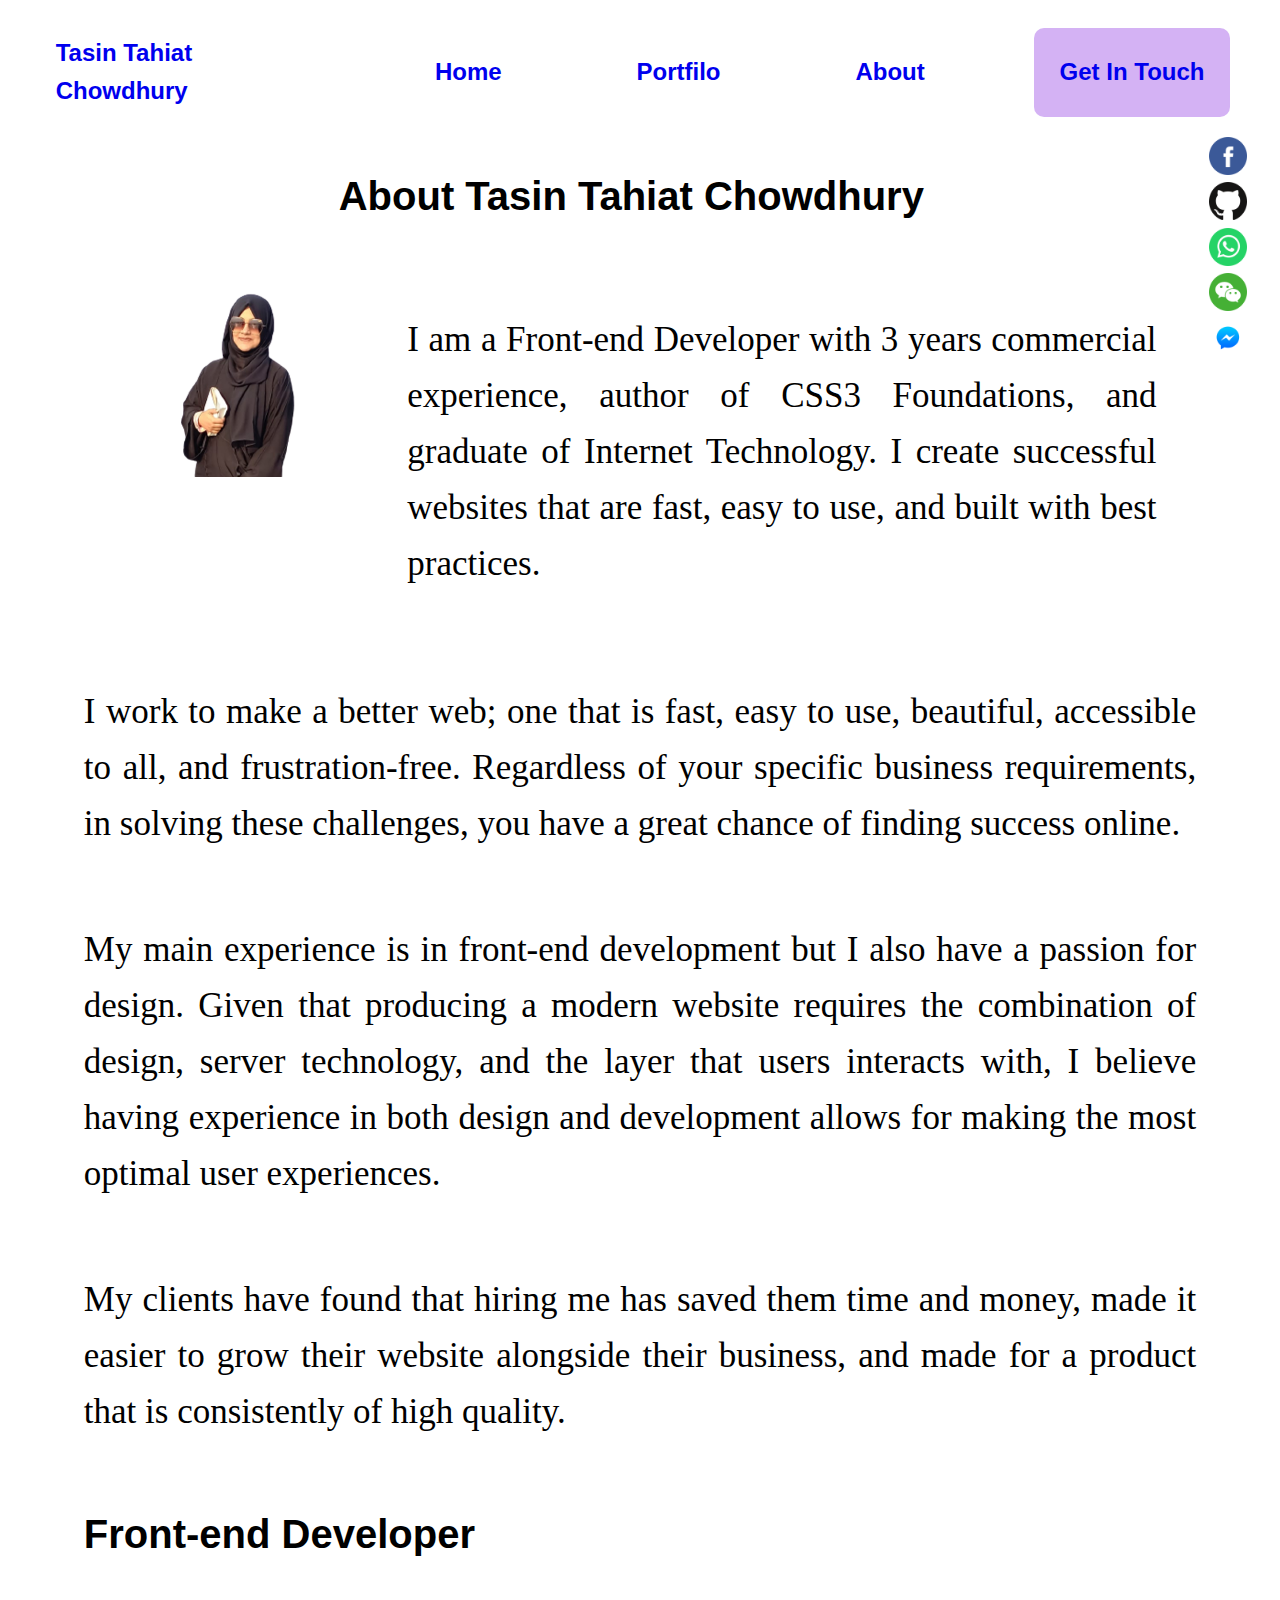
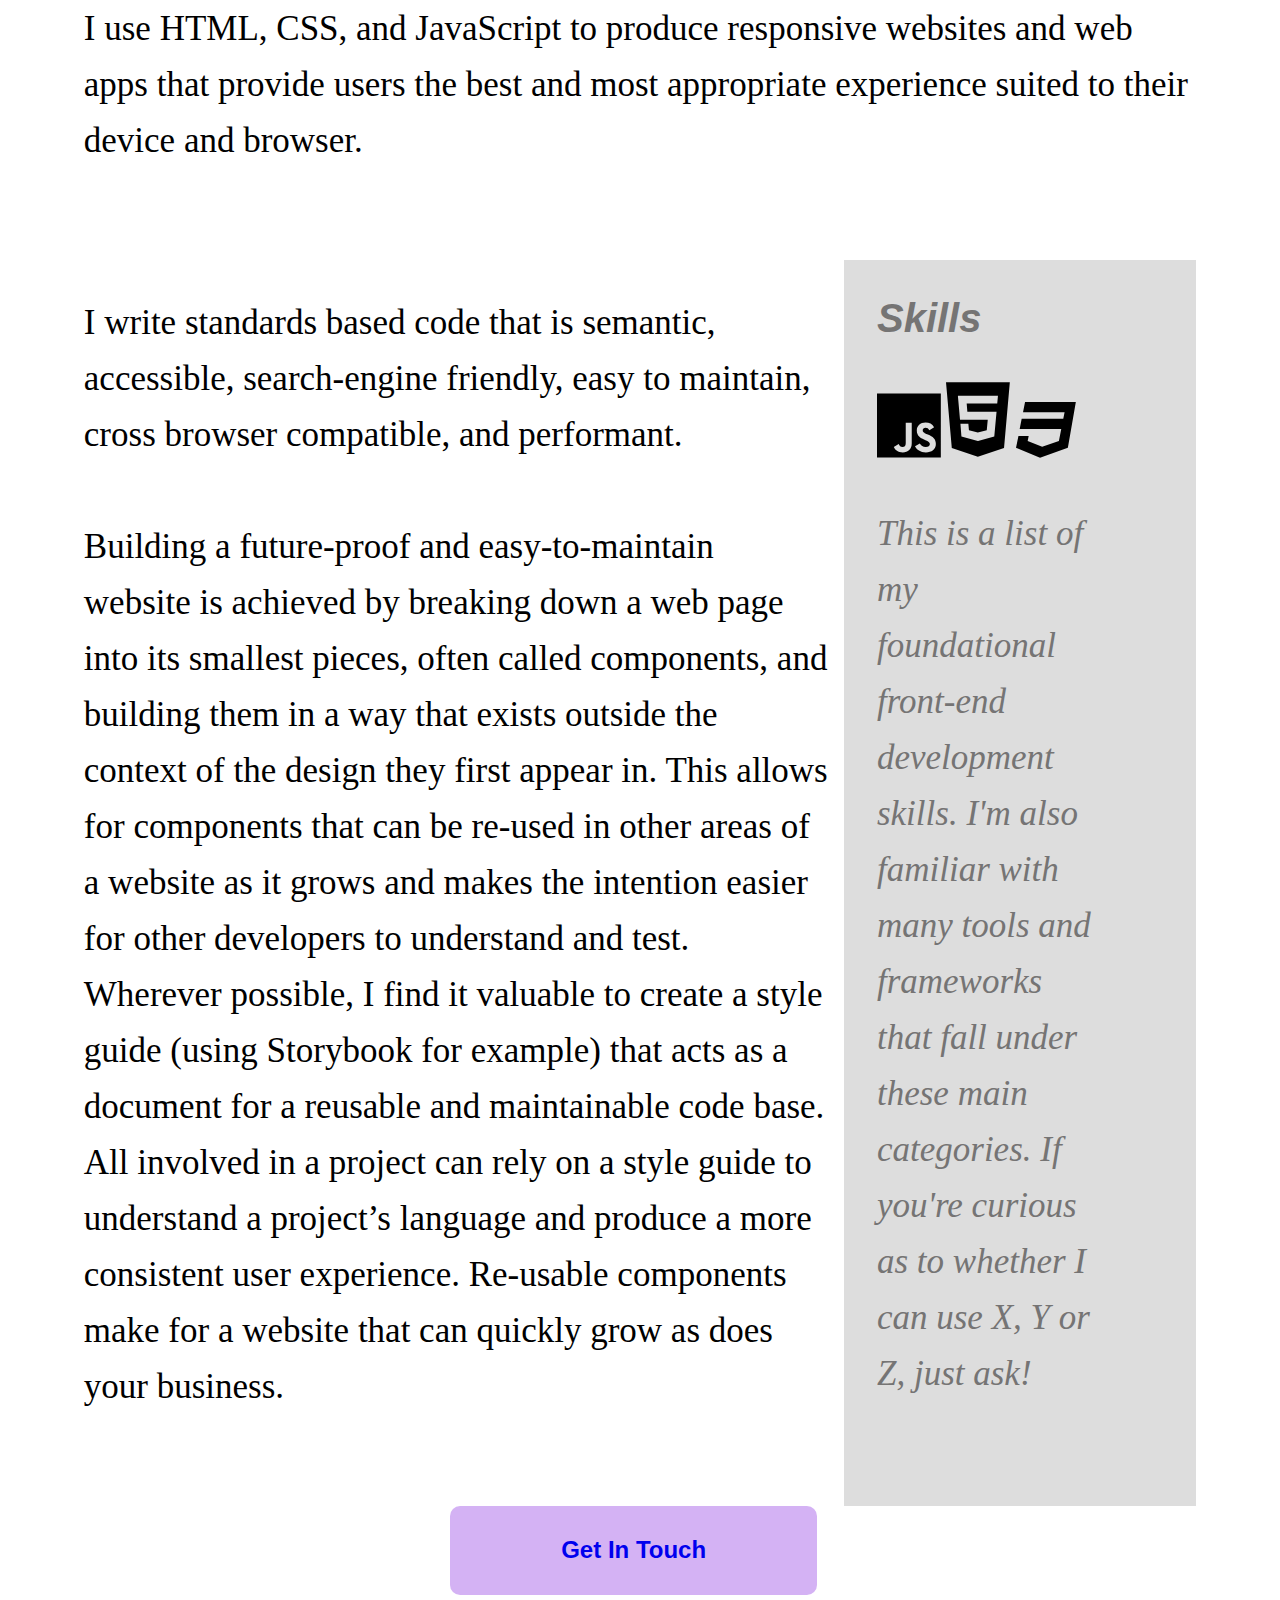
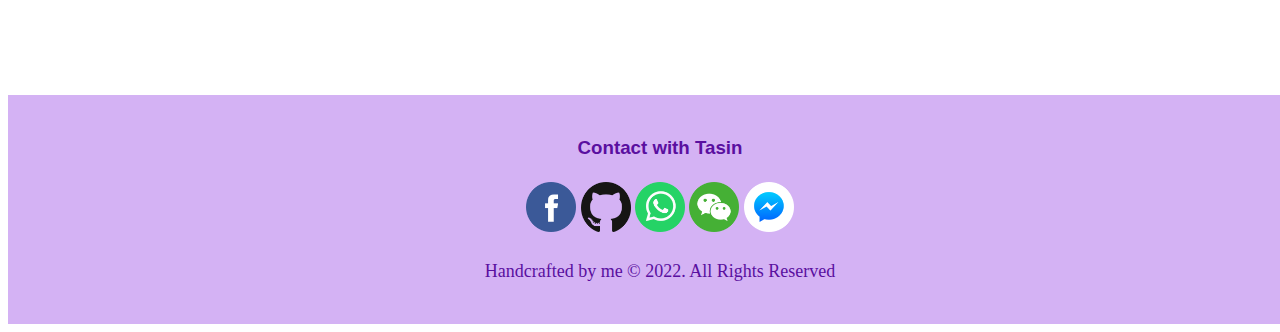
<file: about.html>
<!DOCTYPE html>
<html lang="en">

<head>
    <meta charset="UTF-8">
    <meta http-equiv="X-UA-Compatible" content="IE=edge">
    <meta name="viewport" content="width=device-width, initial-scale=1.0">
    <title>Tasin Tahiat Chowdhury</title>
    <link rel="stylesheet" href="style/style.css">
    <link rel="shortcut icon" href="images/logo.png" type="image/x-icon">
    <link rel="stylesheet" href="style/about.css">
</head>

<body>
    <!-- navbar start -->
    <div class="navbar">
        <div>
            <h2 class="name"><a href="index.html "> Tasin Tahiat Chowdhury</a></h1>
        </div>

        <h2 class="nav-item"><a href="index.html "> Home</a></h2>
        <h2 class="nav-item"><a href="portfolio.html"> Portfilo</a></h2>
        <h2 class="nav-item"><a href="about.html"> About</a></h2>
        <h2 class="nav-item" id="get-in-touch"><a href="get-in-touch.html"> Get In Touch</a></h2>
    </div>
    <!-- navbar end -->

    <!-- aside start -->
    <aside>
        <img src="images/Facebook.png" alt="">
        <img src="images/Github.png" alt="">
        <img src="images/WhatsApp.png" alt="">
        <img src="images/Wechat.png" alt="">
        <img src="images/Messenger.png" alt="">


    </aside>

    <!-- header start -->
    <main>
        <header>
            <h1 class="heading">About Tasin Tahiat Chowdhury</h1>
            <div class="about">
                <img src="images/tasin-transparent.jpg" alt="">
                <p class="">I am a Front-end Developer with 3 years commercial experience, author of CSS3
                    Foundations,
                    and graduate of Internet Technology. I create successful websites that are fast, easy to use, and
                    built
                    with
                    best practices.</p>
            </div>
            <div class="about-p">
                <p>I work to make a better web; one that is fast, easy to use, beautiful, accessible to all, and
                    frustration-free. Regardless of your specific business requirements, in solving these challenges,
                    you
                    have a great chance of finding success online.</p>
                <p>My main experience is in front-end development but I also have a passion for design. Given that
                    producing
                    a modern website requires the combination of design, server technology, and the layer that users
                    interacts with, I believe having experience in both design and development allows for making the
                    most
                    optimal user experiences.</p>
                <p>My clients have found that hiring me has saved them time and money, made it easier to grow their
                    website
                    alongside their business, and made for a product that is consistently of high quality.</p>
            </div>
        </header>
        <section class="about-frontend-developer">
            <h1 class="heading">Front-end Developer</h1>
            <p>
                I use HTML, CSS, and JavaScript to produce responsive websites and web apps that provide users the best
                and most appropriate experience suited to their device and browser. <br><br>
            </p>
            <div class="aside-part">
                <p>
                    I write standards based code that is semantic, accessible, search-engine friendly, easy to maintain,
                    cross
                    browser compatible, and performant. <br><br>
                    Building a future-proof and easy-to-maintain website is achieved by breaking down a web page into
                    its
                    smallest pieces, often called components, and building them in a way that exists outside the context
                    of
                    the design they first appear in. This allows for components that can be re-used in other areas of a
                    website as it grows and makes the intention easier for other developers to understand and test.
                    Wherever
                    possible, I find it valuable to create a style guide (using Storybook for example) that acts as a
                    document for a reusable and maintainable code base. All involved in a project can rely on a style
                    guide
                    to understand a project’s language and produce a more consistent user experience. Re-usable
                    components
                    make for a website that can quickly grow as does your business.

                    <br><br>
                </p>

                <aside class="asides">
                    <div class="icons">
                        <h1>Skills</h1>
                        <svg xmlns="http://www.w3.org/2000/svg" viewBox="0 0 448 512">
                            <!--! Font Awesome Pro 6.1.1 by @fontawesome - https://fontawesome.com License - https://fontawesome.com/license (Commercial License) Copyright 2022 Fonticons, Inc. -->
                            <path
                                d="M0 32v448h448V32H0zm243.8 349.4c0 43.6-25.6 63.5-62.9 63.5-33.7 0-53.2-17.4-63.2-38.5l34.3-20.7c6.6 11.7 12.6 21.6 27.1 21.6 13.8 0 22.6-5.4 22.6-26.5V237.7h42.1v143.7zm99.6 63.5c-39.1 0-64.4-18.6-76.7-43l34.3-19.8c9 14.7 20.8 25.6 41.5 25.6 17.4 0 28.6-8.7 28.6-20.8 0-14.4-11.4-19.5-30.7-28l-10.5-4.5c-30.4-12.9-50.5-29.2-50.5-63.5 0-31.6 24.1-55.6 61.6-55.6 26.8 0 46 9.3 59.8 33.7L368 290c-7.2-12.9-15-18-27.1-18-12.3 0-20.1 7.8-20.1 18 0 12.6 7.8 17.7 25.9 25.6l10.5 4.5c35.8 15.3 55.9 31 55.9 66.2 0 37.8-29.8 58.6-69.7 58.6z" />
                        </svg>
                        <svg xmlns="http://www.w3.org/2000/svg" viewBox="0 0 384 512">
                            <!--! Font Awesome Pro 6.1.1 by @fontawesome - https://fontawesome.com License - https://fontawesome.com/license (Commercial License) Copyright 2022 Fonticons, Inc. -->
                            <path
                                d="M0 32l34.9 395.8L191.5 480l157.6-52.2L384 32H0zm308.2 127.9H124.4l4.1 49.4h175.6l-13.6 148.4-97.9 27v.3h-1.1l-98.7-27.3-6-75.8h47.7L138 320l53.5 14.5 53.7-14.5 6-62.2H84.3L71.5 112.2h241.1l-4.4 47.7z" />
                        </svg>
                        <svg xmlns="http://www.w3.org/2000/svg" viewBox="0 0 512 512">
                            <!--! Font Awesome Pro 6.1.1 by @fontawesome - https://fontawesome.com License - https://fontawesome.com/license (Commercial License) Copyright 2022 Fonticons, Inc. -->
                            <path
                                d="M480 32l-64 368-223.3 80L0 400l19.6-94.8h82l-8 40.6L210 390.2l134.1-44.4 18.8-97.1H29.5l16-82h333.7l10.5-52.7H56.3l16.3-82H480z" />
                        </svg>
                    </div>
                    <p><i>This is a list of my foundational front-end development skills. I'm also familiar with many
                            tools
                            and frameworks that fall under these main categories. If you're curious as to whether I can
                            use
                            X, Y or Z, just ask!</i></p>

                </aside>
            </div>


        </section>
    </main>

    <!-- get in touch button -->

    <div class="get-button">
        <h2 class="nav-item" id="get-in-touch"><a href="get-in-touch.html"> Get In Touch</a></h2>
    </div>


    <!-- footer start -->

    <footer>

        <div class="contact">
            <h3>Contact with Tasin</h3>
            <a href="https://www.facebook.com/tasintahiatchowdhury/"><img src="images/Facebook.png" alt=""></a>
            <a href="https://github.com/tasin-chowdhury"><img src="images/Github.png" alt=""></a>
            <a href="https://web.whatsapp.com/"><img src="images/WhatsApp.png" alt=""></a>
            <a href="https://web.wechat.com/"><img src="images/Wechat.png" alt=""></a>
            <a href="https://www.facebook.com/tasintahiatchowdhury/"><img src="images/Messenger.png" alt=""></a>
        </div>
        <p>Handcrafted by me &copy 2022. All Rights Reserved</p>
    </footer>
    <!-- footer end -->
</body>


</html>
</file>
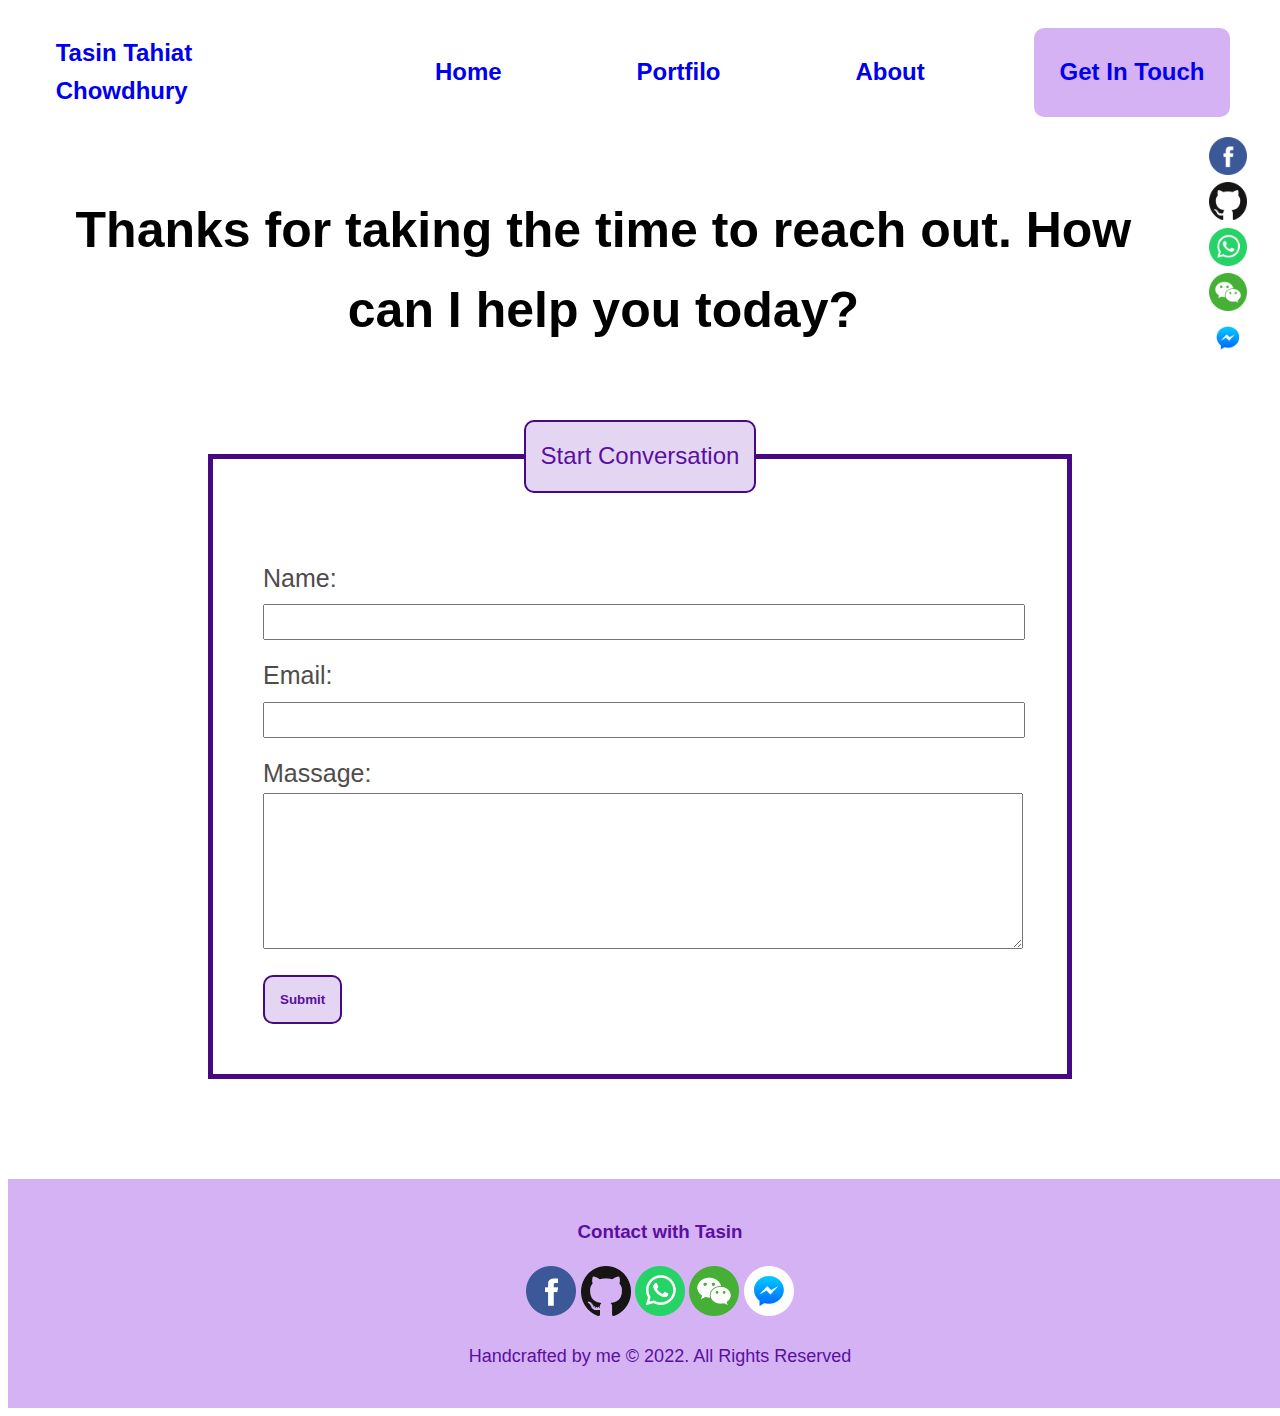
<file: get-in-touch.html>
<!DOCTYPE html>
<html lang="en">

<head>
    <meta charset="UTF-8">
    <meta http-equiv="X-UA-Compatible" content="IE=edge">
    <meta name="viewport" content="width=device-width, initial-scale=1.0">
    <title>Tasin Tahiat Chowdhury</title>
    <link rel="stylesheet" href="style/style.css">
    <link rel="stylesheet" href="style/get-in-touch.css">
</head>

<body>
    <!-- navbar start -->
    <div class="navbar">
        <div>
            <h2 class="name"><a href="index.html "> Tasin Tahiat Chowdhury</a></h1>
        </div>

        <h2 class="nav-item"><a href="index.html "> Home</a></h2>
        <h2 class="nav-item"><a href="portfolio.html"> Portfilo</a></h2>
        <h2 class="nav-item"><a href="about.html"> About</a></h2>
        <h2 class="nav-item" id="get-in-touch"><a href="get-in-touch.html"> Get In Touch</a></h2>
    </div>
    <!-- navbar end -->

    <!-- aside start -->
    <aside>
        <img src="images/Facebook.png" alt="">
        <img src="images/Github.png" alt="">
        <img src="images/WhatsApp.png" alt="">
        <img src="images/Wechat.png" alt="">
        <img src="images/Messenger.png" alt="">


    </aside>

    <!-- get in touch section -->
    <h1>Thanks for taking the time to reach out. How can I help you today?</h1>
    <form id="form" class="get-in-touch-form" action="get-in-touched.html" method="get">
        <fieldset>
            <div id="error"></div>
            <legend>Start Conversation</legend>
            <label for="name" class="form-item">Name:</label><br>
            <input type="text" class="form-item" name="name" id="name"><br>
            <label for="email" class="form-item">Email:</label><br>
            <input type="email" class="form-item" name="email" id="email" required><br>
            <label for="message" class="form-item">Massage:</label><br>
            <textarea name="message" class="form-item" id="message" cols="30" rows="10"></textarea><br>
            <button id="submitBtn" type="submit" onclick="submitbtn()"><b>Submit</b></button>
        </fieldset>
    </form>



    <!-- footer start -->

    <footer>

        <div class="contact">
            <h3>Contact with Tasin</h3>
            <a href="https://www.facebook.com/tasintahiatchowdhury/"><img src="images/Facebook.png" alt=""></a>
            <a href="https://github.com/tasin-chowdhury"><img src="images/Github.png" alt=""></a>
            <a href="https://web.whatsapp.com/"><img src="images/WhatsApp.png" alt=""></a>
            <a href="https://web.wechat.com/"><img src="images/Wechat.png" alt=""></a>
            <a href="https://www.facebook.com/tasintahiatchowdhury/"><img src="images/Messenger.png" alt=""></a>
        </div>
        <p>Handcrafted by me &copy 2022. All Rights Reserved</p>
    </footer>
    <!-- footer end -->

    <script src="js/get-in-touch.js"></script>

</body>

</html>
</file>
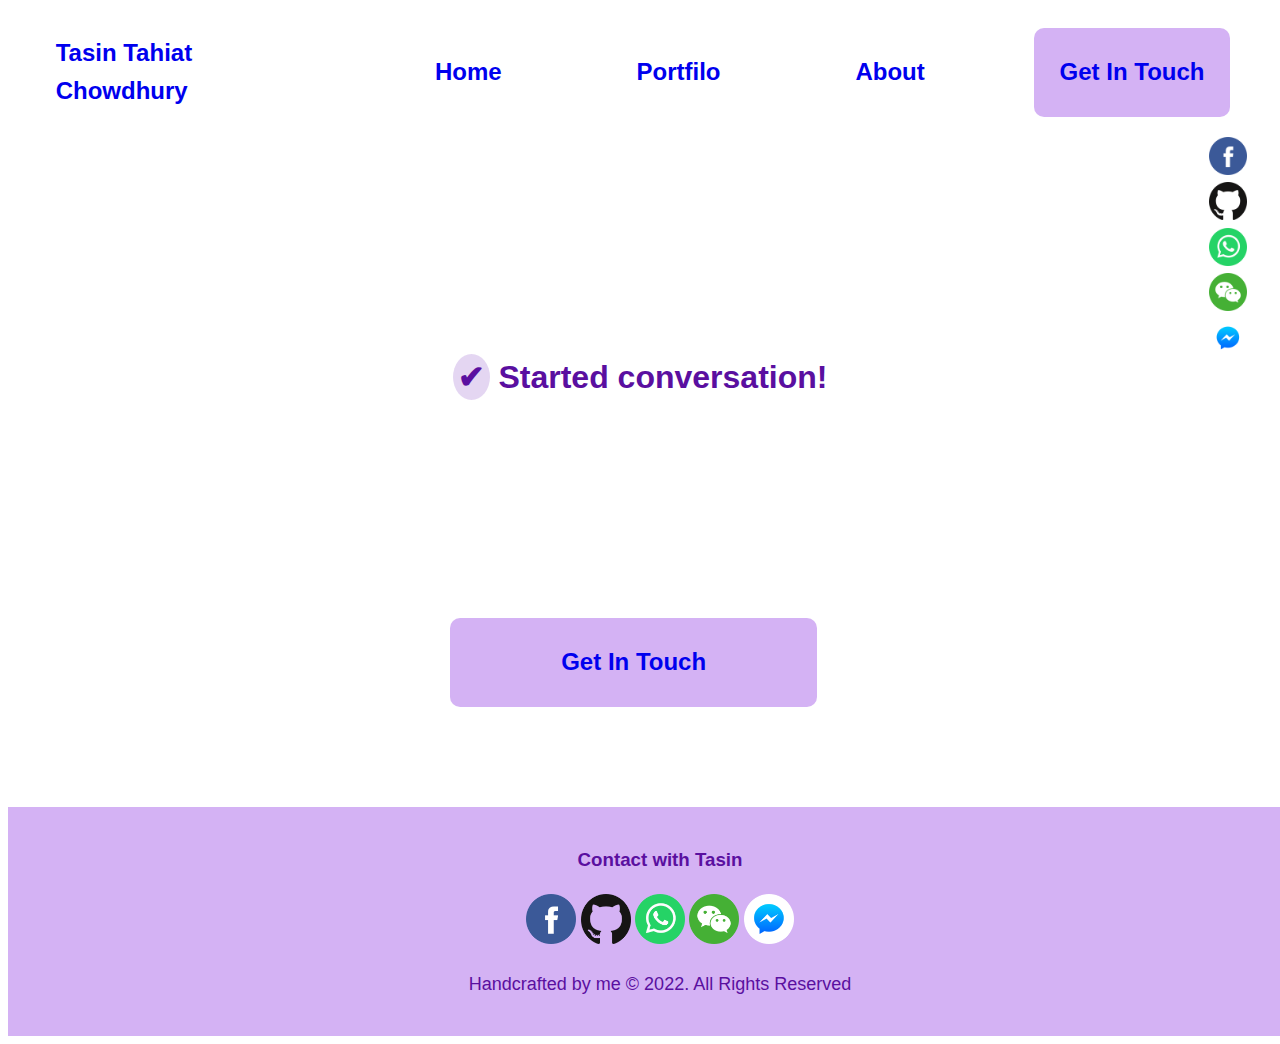
<file: get-in-touched.html>
<!DOCTYPE html>
<html lang="en">

<head>
    <meta charset="UTF-8">
    <meta http-equiv="X-UA-Compatible" content="IE=edge">
    <meta name="viewport" content="width=device-width, initial-scale=1.0">
    <title>Tasin Tahiat Chowdhury</title>
    <link rel="stylesheet" href="style/get-in-touched.css">
    <link rel="stylesheet" href="style/style.css">
</head>

<body>
    <!-- navbar start -->
    <div class="navbar">
        <div>
            <h2 class="name"><a href="index.html "> Tasin Tahiat Chowdhury</a></h1>
        </div>

        <h2 class="nav-item"><a href="index.html "> Home</a></h2>
        <h2 class="nav-item"><a href="portfolio.html"> Portfilo</a></h2>
        <h2 class="nav-item"><a href="about.html"> About</a></h2>
        <h2 class="nav-item" id="get-in-touch"><a href="get-in-touch.html"> Get In Touch</a></h2>
    </div>
    <!-- navbar end -->

    <!-- aside start -->
    <aside>
        <img src="images/Facebook.png" alt="">
        <img src="images/Github.png" alt="">
        <img src="images/WhatsApp.png" alt="">
        <img src="images/Wechat.png" alt="">
        <img src="images/Messenger.png" alt="">


    </aside>

    <section class="thank-you">
        <h1><span class="right-mark">✔</span> Started conversation!
        </h1>
    </section>

    <!-- get in touch button -->

    <div class="get-button">
        <h2 class="nav-item" id="get-in-touch"><a href="get-in-touch.html"> Get In Touch</a></h2>
    </div>

    <!-- footer start -->

    <footer>

        <div class="contact">
            <h3>Contact with Tasin</h3>
            <a href="https://www.facebook.com/tasintahiatchowdhury/"><img src="images/Facebook.png" alt=""></a>
            <a href="https://github.com/tasin-chowdhury"><img src="images/Github.png" alt=""></a>
            <a href="https://web.whatsapp.com/"><img src="images/WhatsApp.png" alt=""></a>
            <a href="https://web.wechat.com/"><img src="images/Wechat.png" alt=""></a>
            <a href="https://www.facebook.com/tasintahiatchowdhury/"><img src="images/Messenger.png" alt=""></a>
        </div>
        <p>Handcrafted by me &copy 2022. All Rights Reserved</p>
    </footer>
    <!-- footer end -->

</body>

</html>
</file>
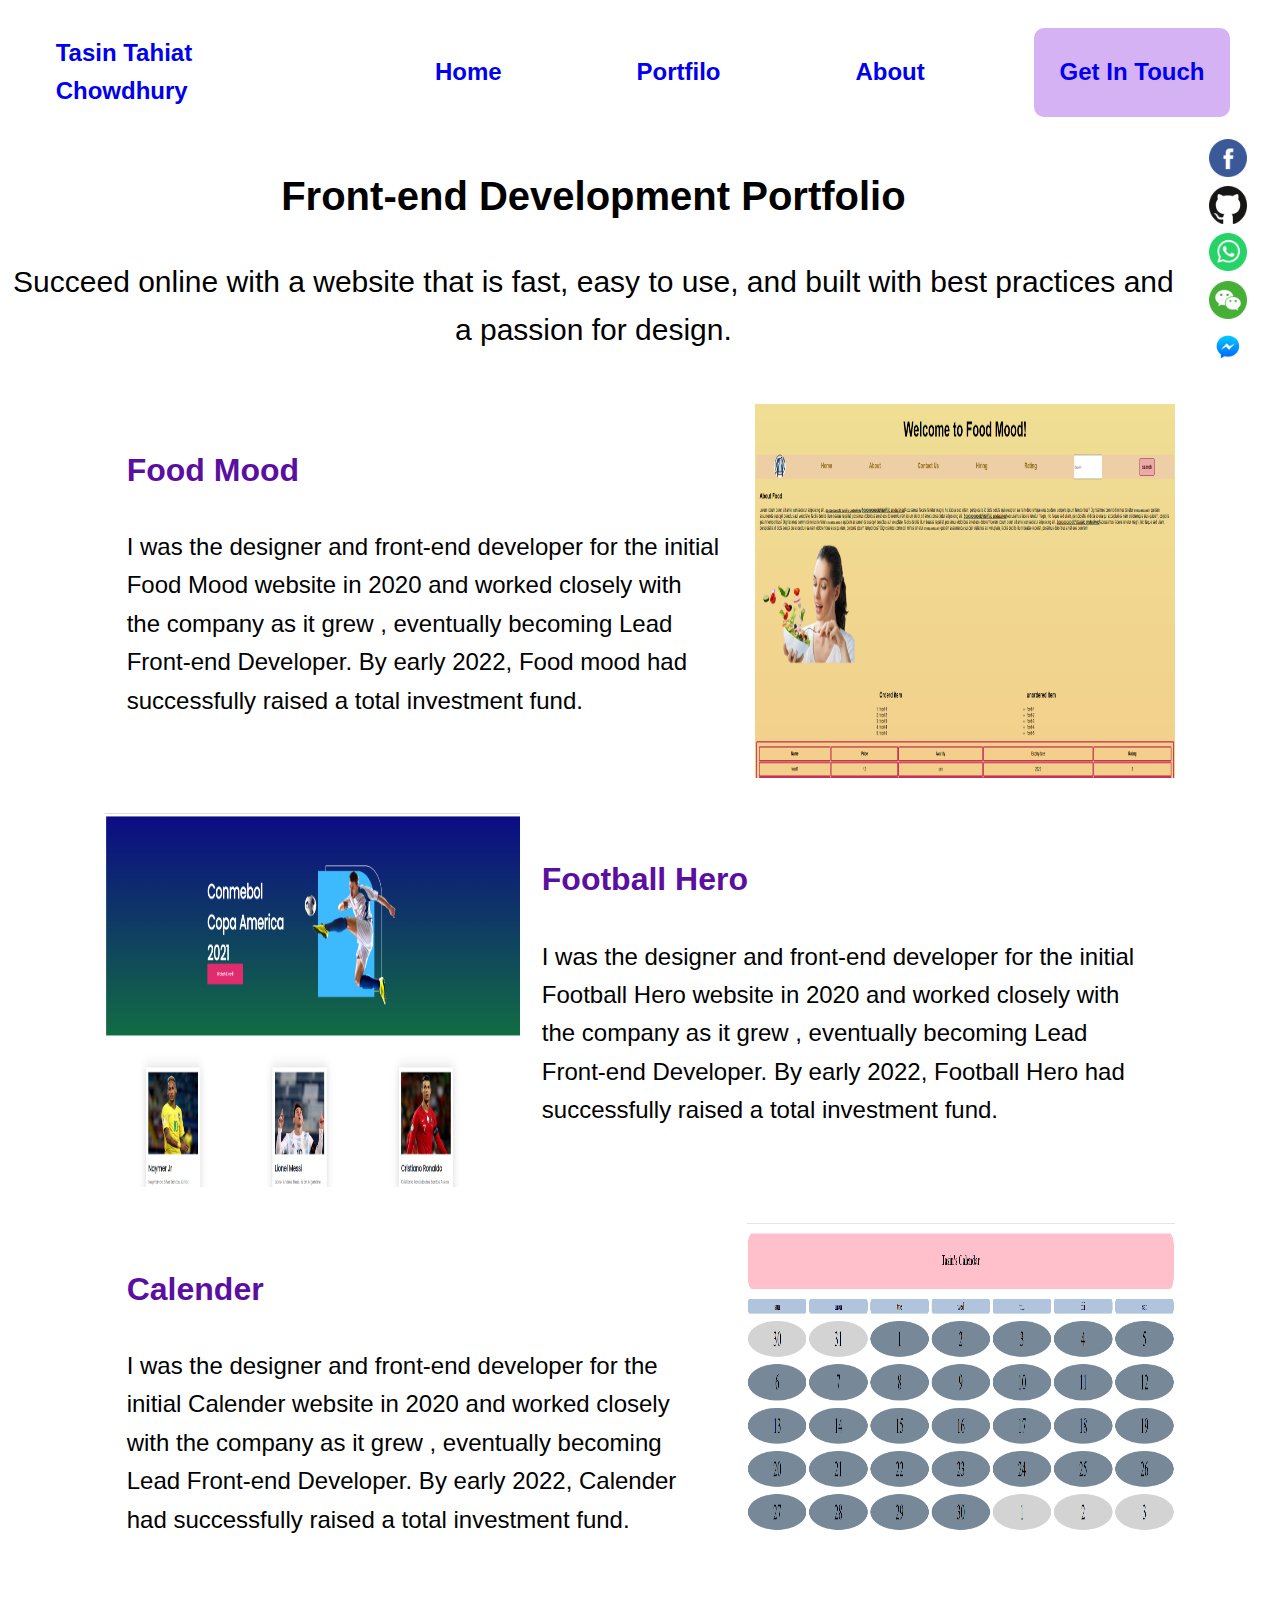
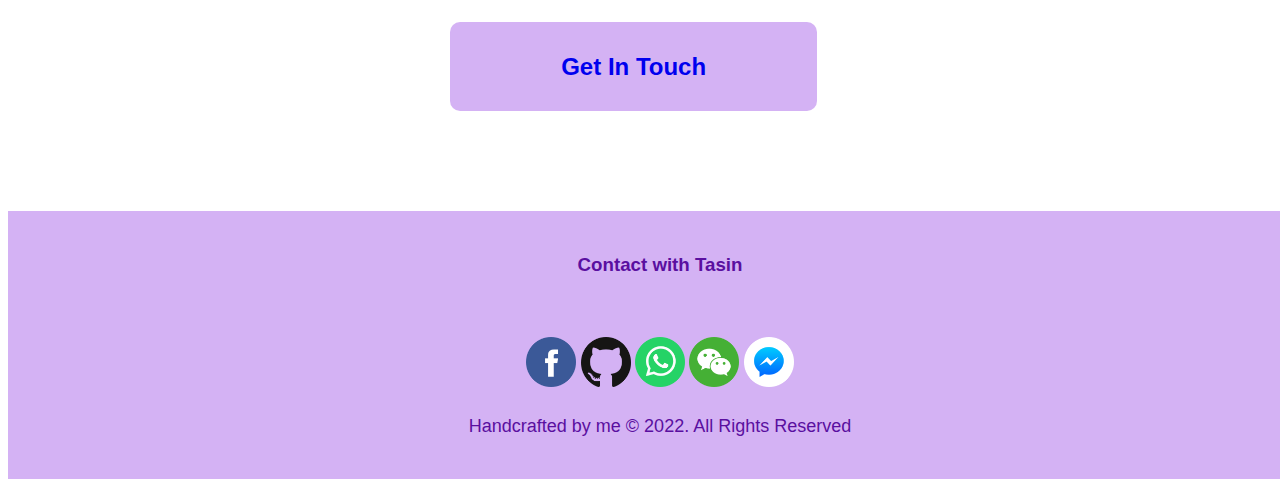
<file: portfolio.html>
<!DOCTYPE html>
<html lang="en">

<head>
    <meta charset="UTF-8">
    <meta http-equiv="X-UA-Compatible" content="IE=edge">
    <meta name="viewport" content="width=device-width, initial-scale=1.0">
    <title>Tasin Tahiat Chowdhury</title>
    <link rel="stylesheet" href="style/style.css">
    <link rel="shortcut icon" href="images/logo.png" type="image/x-icon">
    <link rel="stylesheet" href="style/portfolio.css">
</head>

<body>
    <!-- navbar start -->
    <div class="navbar">
        <div>
            <h2 class="name"><a href="index.html "> Tasin Tahiat Chowdhury</a></h1>
        </div>

        <h2 class="nav-item"><a href="index.html "> Home</a></h2>
        <h2 class="nav-item"><a href="portfolio.html"> Portfilo</a></h2>
        <h2 class="nav-item"><a href="about.html"> About</a></h2>
        <h2 class="nav-item" id="get-in-touch"><a href="get-in-touch.html"> Get In Touch</a></h2>
    </div>
    <!-- navbar end -->

    <!-- aside start -->
    <aside>
        <img src="images/Facebook.png" alt="">
        <img src="images/Github.png" alt="">
        <img src="images/WhatsApp.png" alt="">
        <img src="images/Wechat.png" alt="">
        <img src="images/Messenger.png" alt="">


    </aside>

    <!-- header start -->
    <header>
        <h1 class="heading">Front-end Development Portfolio</h1>
        <p class="header-p">Succeed online with a website that is fast, easy to use, and built with best practices and a
            passion for design.</p>

    </header>

    <div class="container">
        <section class="works">
            <div class="work-description">
                <div class="box">
                    <p class="work-name">Food Mood</p>
                </div>
                <div>
                    <p class="work-about">
                        I was the designer and front-end developer for the initial Food Mood website in 2020 and worked
                        closely with the company as it grew , eventually becoming Lead Front-end
                        Developer. By early 2022, Food mood had successfully raised a total investment fund.
                    </p>
                </div>


            </div>
            <div class="work-image">
                <img src="images/food-mood.png" width="100%" alt="">

            </div>
        </section>
        <section class="works">
            <div class="work-image">
                <img src="images/football-hero.png" width="100%" alt="">

            </div>
            <div class="work-description">
                <div class="box">
                    <p class="work-name">Football Hero</p>
                </div>
                <div>
                    <p class="work-about">
                        I was the designer and front-end developer for the initial Football Hero website in 2020 and
                        worked
                        closely with the company as it grew , eventually becoming Lead Front-end
                        Developer. By early 2022, Football Hero had successfully raised a total investment fund.
                    </p>
                </div>


            </div>

        </section>
        <section class="works">
            <div class="work-description">
                <div class="box">
                    <p class="work-name">Calender</p>
                </div>
                <div>
                    <p class="work-about">
                        I was the designer and front-end developer for the initial Calender website in 2020 and worked
                        closely with the company as it grew , eventually becoming Lead Front-end
                        Developer. By early 2022, Calender had successfully raised a total investment fund.
                    </p>
                </div>


            </div>
            <div class="work-image">
                <img src="images/calender.png" width="100%" alt="">

            </div>
        </section>
    </div>
    <!-- get in touch button -->

    <div class="get-button">
        <h2 class="nav-item" id="get-in-touch"><a href="get-in-touch.html"> Get In Touch</a></h2>
    </div>



    <!-- footer start -->

    <footer>

        <div class="contact">
            <h3>Contact with Tasin</h3>
            <a href="https://www.facebook.com/tasintahiatchowdhury/"><img src="images/Facebook.png" alt=""></a>
            <a href="https://github.com/tasin-chowdhury"><img src="images/Github.png" alt=""></a>
            <a href="https://web.whatsapp.com/"><img src="images/WhatsApp.png" alt=""></a>
            <a href="https://web.wechat.com/"><img src="images/Wechat.png" alt=""></a>
            <a href="https://www.facebook.com/tasintahiatchowdhury/"><img src="images/Messenger.png" alt=""></a>
        </div>
        <p>Handcrafted by me &copy 2022. All Rights Reserved</p>
    </footer>
    <!-- footer end -->


</body>

</html>
</file>
<file: style/style.css>
body {
    font-family: 'Roboto', sans-serif;
    background-image: url('https://venngage-wordpress.s3.amazonaws.com/uploads/2018/09/Simple-White-Gradient-Background-Image.jpg');
    background-repeat: no-repeat;
    background-size: cover;
    line-height: 1.6;
}

.navbar {
    display: flex;
    flex-wrap: wrap;
    align-items: center;
    justify-content: space-around;
}

.nav-item:hover {
    background-color: rgba(137, 43, 226, 0.363);
    /* text-decoration: 3px solid underline; */
    border-radius: 10px;
    transition: all .5s;

}

header {
    display: block;
    text-align: center;
    font-weight: lighter;
}

.header-p {
    font-size: 30px;
}

.heading {
    font-size: 40px;

}

a {
    text-decoration: none;
}

aside {
    width: 5%;
    padding-left: 15px;
    margin-left: 15px;
    float: right;
    font-style: italic;
    background-color: transparent;
}

aside img {
    height: 1%;
    width: 60%;
}

h2 {
    padding: 2%;
    color: rgb(90, 15, 160);

}

#get-in-touch {
    text-decoration: none;
    background-color: rgba(137, 43, 226, 0.363);
    border-radius: 10px;

}

#get-in-touch:hover {
    border: 4px sloid rgb(255, 255, 255);
    box-shadow: 7px 7px rgb(77, 60, 110);
}

.get-button h2 {
    margin: 0 35%;
    width: 25%;
    text-align: center;
}

footer {
    /* position: absolute; */
    width: 100%;
    margin-top: 100px;
    text-align: center;
    color: rgb(90, 15, 160);
    background-color: rgba(137, 43, 226, 0.363);
    padding: 20px;


}

footer p {
    font-size: large;
}

.contact img {
    height: 50px;
    width: 50px;
}
</file>
<file: style/about.css>
main {
    padding: 0 6%;
}

.about {
    display: flex;
    justify-content: space-around;
    padding: 2%;
}

.about img {
    height: 200px;
    border-radius: 10%;
}

.about p {
    padding-left: 2%;
    text-align: justify;
}

.about-p {
    display: flex;
    flex-wrap: wrap;
    flex-direction: column;
    text-align: justify;
}

p {
    font-size: 35px;
    font-family: 'Source Serif 4', serif;
}

.aside-part {
    display: flex;
    flex-direction: row;
}

.aside-part p {
    width: 70%;
}

.asides {
    width: 30%;
    padding-left: 3%;
    margin-left: 15px;
    float: right;
    font-style: italic;
    font-size: 20px;
    color: rgb(117, 116, 116);
    background-color: rgba(203, 203, 202, 0.648);


}

.icons svg {
    width: 20%;
}
</file>
<file: style/get-in-touch.css>
h1{
    text-align: center;
    font-family:'Gill Sans', 'Gill Sans MT', Calibri, 'Trebuchet MS', sans-serif ;
    font-size: 50px;
    padding: 20px;
}
fieldset{
    border: 5px solid rgb(71, 8, 131);
    margin: 50px 200px;
    justify-content: center;
    padding: 50px;
    font-size: 25px;
    color: rgb(80, 76, 76);
}
input{
    height: 30px;
    width: 100%;
}
textarea{
    width: 100%;
}
#error{
    color: red;
    font-size: medium;
    padding: 1% 0;
}
.form-item{
    margin-bottom: 15px;
}
legend{
    text-align: center;
    font-size: x-large;
}
legend ,button{
    background-color: rgba(146, 88, 201, 0.247);
    border-radius: 10px; 
    border: 2px solid rgb(71, 8, 131);
    padding: 15px;
    /* font-size: large; */
    color: rgb(90, 15, 160);
    
}
button:hover{
    box-shadow: 5px 5px rgb(125, 106, 143) ;
}
</file>
<file: style/get-in-touched.css>
h1{
    font-size: xx-large;
        padding: 7%; 
        margin: 10%;
        text-align: center;
        border-radius: 10px;
        color: rgb(90, 15, 160);
        background-color: rgba(255, 255, 255, 0);
}
.right-mark{
    background-color: rgba(146, 88, 201, 0.247);
    border-radius: 60%; 
    padding: 5px
}
</file>
<file: style/portfolio.css>
.container {
    margin: 3%;
}

section {
    margin: 3% 0;

}

.works {
    display: flex;
    justify-content: center;
    padding: 0 5%;
}

.work-description {
    padding: 2%;
}

.box {
    color: rgb(90, 15, 160);
    font-size: xx-large;
}

.box:hover {
    background-color: rgb(94, 32, 113);
    color: aliceblue;
    padding: 5px;
    cursor: pointer;
    transition: 1s;
}

.work-about {
    display: flex;
    flex-wrap: wrap;
    flex-direction: column;
    text-align: left;
    padding: 0 2% 0 0;
    font-size: x-large;
}

img {
    height: 100%;
    padding-top: 3%;
}

.work-name {
    font-weight: bold;
}
</file>
